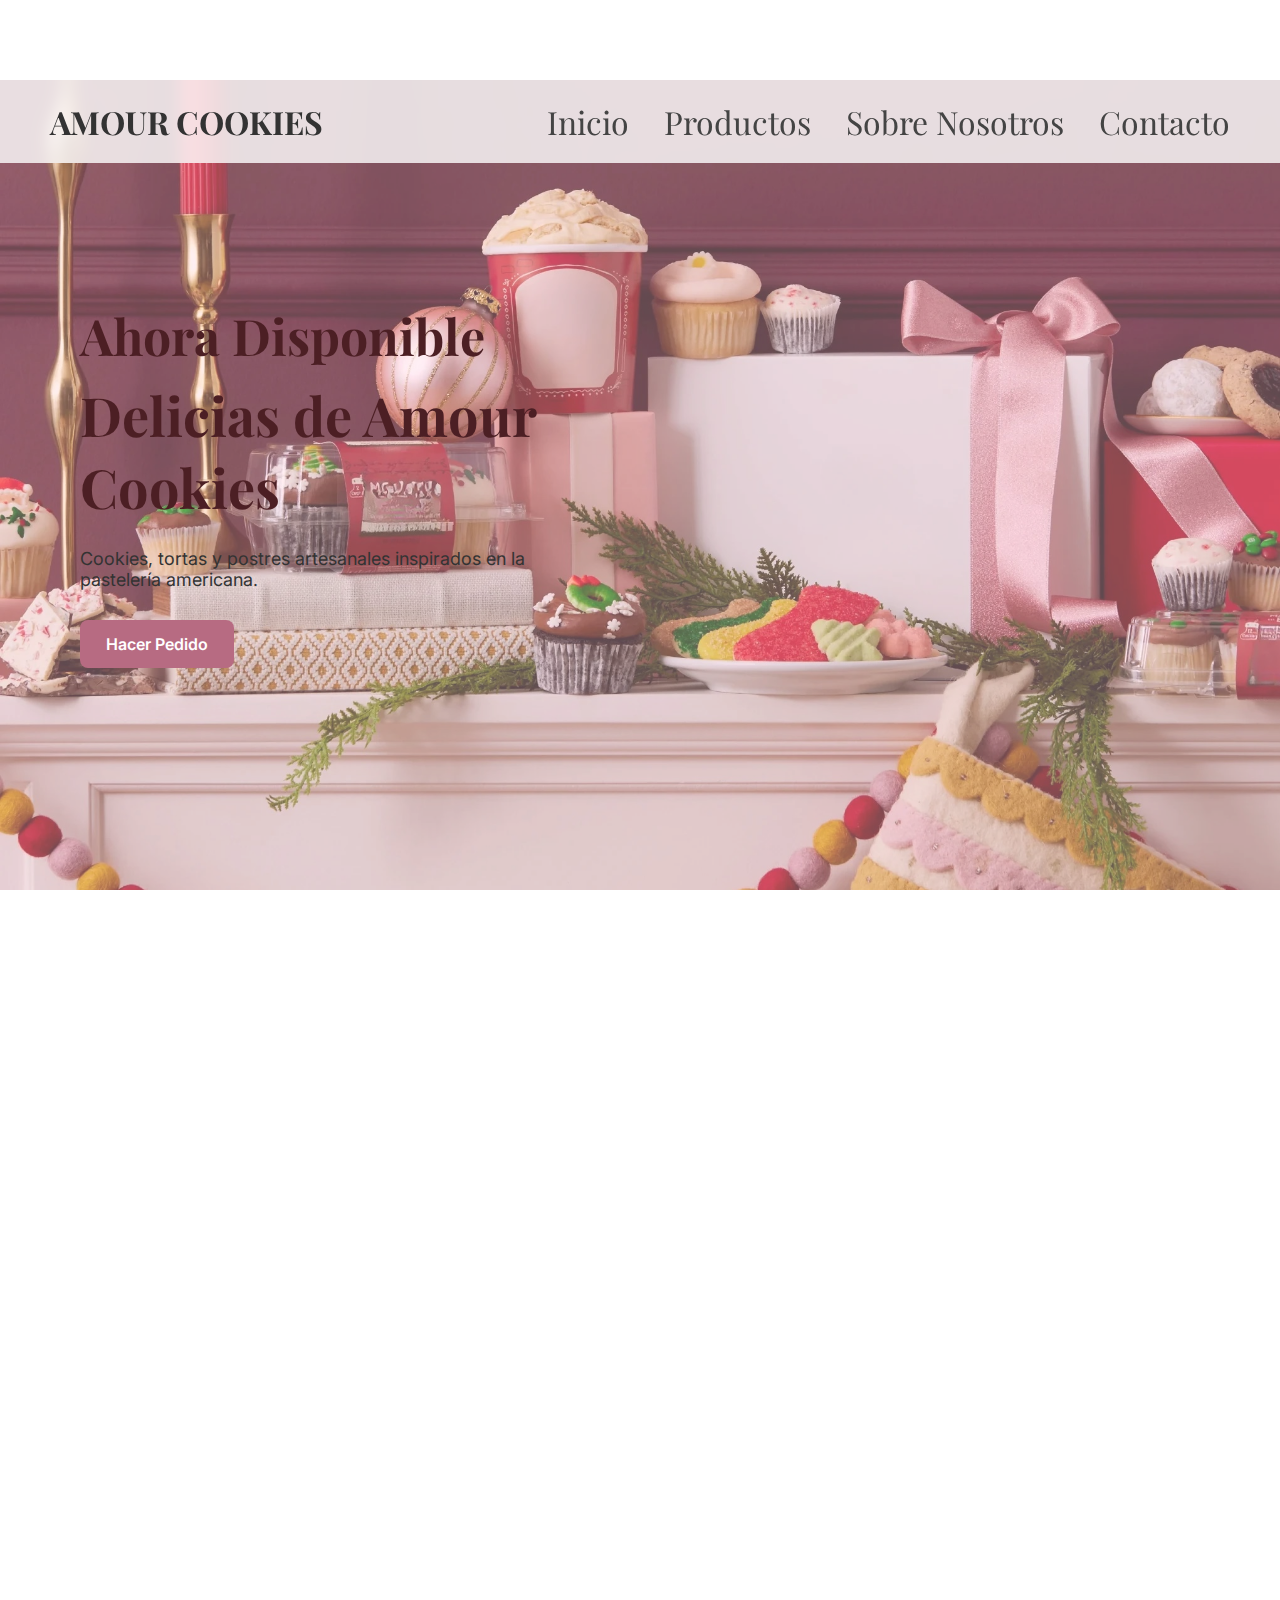
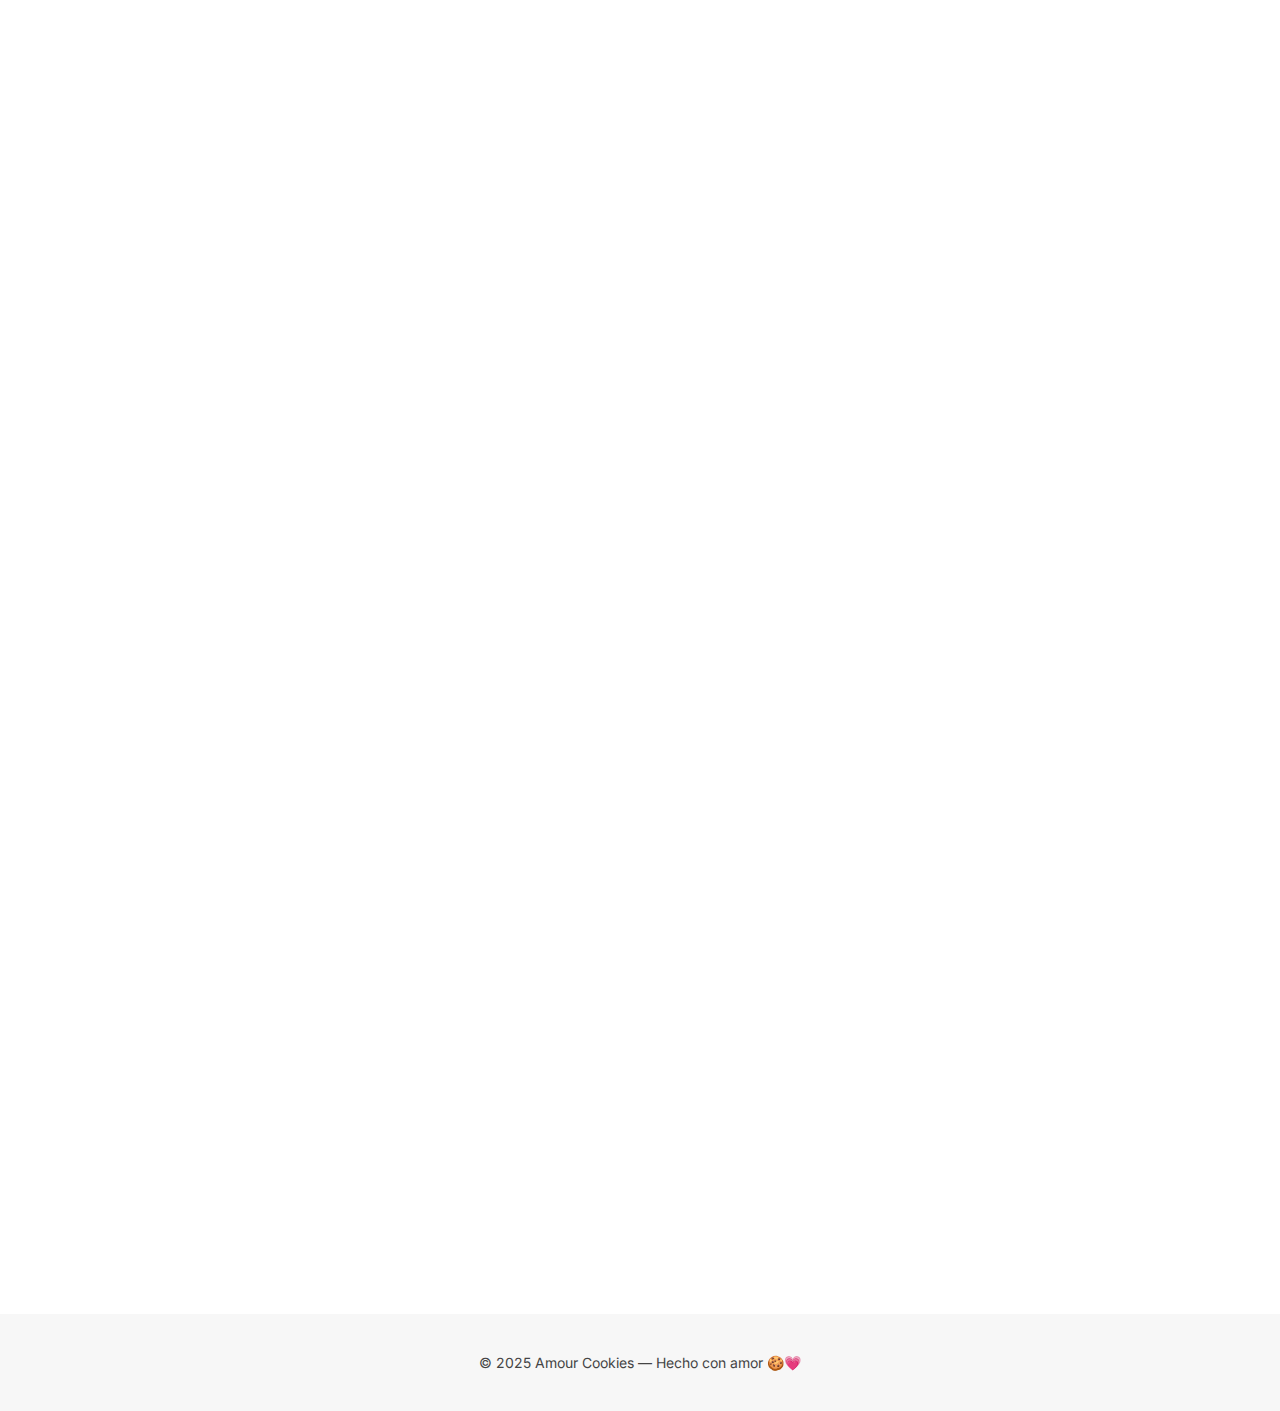
<file: index.html>
<!DOCTYPE html>
<html lang="es">
<head>
    <meta charset="UTF-8">
    <meta name="viewport" content="width=device-width, initial-scale=1.0">
    <title>Amour Cookies - Delicias Artesanales</title>
    <link rel="stylesheet" href="styles.css">
</head>
<body>
    <!-- Navbar -->
    <nav class="navbar">
        <div class="navbar-container">
            <div class="logo">AMOUR COOKIES</div>
            <ul class="nav-links">
                <li><a href="#hero" class="nav-link">Inicio</a></li>
                <li><a href="#productos" class="nav-link">Productos</a></li>
                <li><a href="#nosotros" class="nav-link">Sobre Nosotros</a></li>
                <li><a href="#contacto" class="nav-link">Contacto</a></li>
            </ul>
        </div>
    </nav>

    <!-- Hero Section -->
    <section id="hero" class="hero">
        <div class="hero-background" style="background-image: url('imgmagnolia.jpg'); background-color: #ffe8f1;"></div>
        <div class="hero-overlay"></div>
        <div class="hero-content">
            <h1>Ahora Disponible</h1>
            <h2>Delicias de Amour Cookies</h2>
            <p>Cookies, tortas y postres artesanales inspirados en la pastelería americana.</p>
            <a href="#productos" class="hero-button">Hacer Pedido</a>
        </div>
    </section>

    <!-- Products Section -->
<section id="productos" class="productos">
    <h2>Nuestros Productos</h2>
    <div class="productos-grid">

        <a href="producto-cookie-especial.html" class="product-card">
            <img src="public/images/galletita1.jpg" alt="Cookie Especial">
            <h3>Cookie Especial</h3>
        </a>

        <a href="producto-cookies-decoradas.html" class="product-card">
            <img src="public/images/galletita roja.jpg" alt="Cookies Decoradas">
            <h3>Cookies Decoradas</h3>
        </a>

        <a href="producto-torta-vintage.html" class="product-card">
            <img src="public/images/corazon.jpg" alt="Torta Vintage">
            <h3>Torta Vintage</h3>
        </a>

        <a href="producto-box-amour.html" class="product-card">
            <img src="public/images/boxes.webp" alt="Box Amour Cookies">
            <h3>Box Amour Cookies</h3>
        </a>

        <a href="producto-edicion-especial.html" class="product-card">
            <img src="public/images/azul.jpg" alt="Edición Especial">
            <h3>Edición Especial</h3>
        </a>

    </div>
</section>


    <!-- About Section -->
    <section id="nosotros" class="about">
    <div class="about-image">
        <img src="public/images/mariana.webp" alt="Mariana">
    </div>

        <div class="about-content">
            <h2>Sobre Nosotros</h2>
            <p>Hola, me llamo Mariana. Este es mi mini emprendimiento porque estoy re loca de las cookies. Me encanta crear sabores, decorar y compartir algo dulce con las personas que quiero.</p>
            <p>Gracias por apoyar Amour Cookies 🩷🍪</p>
        </div>
    </section>

    <!-- Contact Section -->
    <section id="contacto" class="contacto">
        <h2>Contacto</h2>
        <p>Haceme tu pedido por Instagram o WhatsApp:</p>
        <div class="contact-buttons">
            <a href="https://www.instagram.com/amourcookies____/" target="_blank" class="contact-btn">Instagram</a>
            <a href="https://wa.me/5493513741981" target="_blank" class="contact-btn">WhatsApp</a>
        </div>
    </section>

    <!-- Footer -->
    <footer class="footer">
        <p>© 2025 Amour Cookies — Hecho con amor 🍪💗</p>
    </footer>

    <script src="script.js"></script>
</body>
</html>
</file>
<file: styles.css>
/* Import fonts */
@import url("https://fonts.googleapis.com/css2?family=Playfair+Display:wght@400;600;700&family=Inter:wght@300;400;500;600&display=swap");

/* Root styles */
* {
  margin: 0;
  padding: 0;
  box-sizing: border-box;
}

html {
  scroll-behavior: smooth;
}

body {
  font-family: "Inter", sans-serif;
  background: #ffffff;
  overflow-x: hidden;
  color: #333;
}

/* Navbar */
.navbar {
  position: fixed;
  width: 100%;
  z-index: 50;
  transition: all 0.3s ease;
  background: rgba(255, 255, 255, 0.8);
  backdrop-filter: blur(8px);
  box-shadow: none;
}

.navbar.scrolled {
  box-shadow: 0 3px 10px rgba(0, 0, 0, 0.05);
}

.navbar-container {
  padding: 20px 50px;
  display: flex;
  justify-content: space-between;
  align-items: center;
  max-width: 1400px;
  margin: 0 auto;
}

.logo {
  font-family: "Playfair Display", serif;
  font-size: 32px;
  /* increased from 26px to 32px */
  font-weight: 700;
  color: #333;
}

.nav-links {
  list-style: none;
  display: flex;
  gap: 35px;
}

.nav-link {
  text-decoration: none;
  color: #444;
  font-family: "Playfair Display", serif;
  /* changed font to Playfair Display to match logo */
  font-size: 32px;
  /* increased size to match AMOUR COOKIES logo */
  font-weight: 400;
  transition: color 0.2s ease;
}

.nav-link:hover {
  color: #c76b82;
}

/* Hero Section */
.hero {
  width: 100%;
  height: 90vh;
  margin-top: 80px;
  position: relative;
  overflow: hidden;
  background-color: #ffe8f1;
}

.hero-background {
  position: absolute;
  width: 100%;
  height: 100%;
  background-position: center;
  background-size: cover;
  background-repeat: no-repeat;
}

/* Re-added hero overlay for text readability */
.hero-overlay {
  position: absolute;
  width: 100%;
  height: 100%;
  background: rgba(255, 210, 225, 0.35);
  z-index: 1;
}

.hero-content {
  position: absolute;
  width: 55%;
  height: 100%;
  padding: 120px 80px;
  display: flex;
  flex-direction: column;
  justify-content: center;
  z-index: 2;
}

.hero-content h1 {
  font-size: 50px;
  font-family: "Playfair Display", serif;
  color: #4c1f24;
  margin: 0;
  animation: fadeInUp 0.8s ease;
}

.hero-content h2 {
  font-size: 54px;
  /* increased from 44px to 54px for more prominence */
  font-family: "Playfair Display", serif;
  color: #4c1f24;
  margin-top: 10px;
  margin-bottom: 0;
  animation: fadeInUp 0.8s ease 0.2s backwards;
}

.hero-content p {
  font-size: 18px;
  margin-top: 25px;
  max-width: 450px;
  color: #333;
  animation: fadeInUp 0.8s ease 0.4s backwards;
}

.hero-button {
  background: #b76b82;
  color: white;
  padding: 14px 26px;
  border-radius: 8px;
  margin-top: 30px;
  text-decoration: none;
  font-weight: 600;
  transition: background 0.2s ease;
  display: inline-block;
  width: fit-content;
  cursor: pointer;
  animation: fadeInUp 0.8s ease 0.6s backwards;
}

.hero-button:hover {
  background: #a0576a;
}

/* Products Section */
.productos {
  padding: 120px 10%;
  text-align: center;
}

.productos h2 {
  font-size: 40px;
  font-family: "Playfair Display", serif;
  color: #333;
  margin-bottom: 40px;
  animation: fadeInUp 0.8s ease;
}

.productos-grid {
  display: flex;
  flex-wrap: wrap;
  justify-content: center;
  gap: 30px;
}

.product-card {
  width: 230px;
  background-color: #ffe6ee;
  border-radius: 20px;
  padding: 20px;
  text-decoration: none;
  color: #000;
  box-shadow: 0 10px 20px rgba(0, 0, 0, 0.08);
  transition: transform 0.25s ease, box-shadow 0.25s ease;
  animation: fadeInUp 0.8s ease;
}

.product-card:hover {
  transform: translateY(-8px);
  box-shadow: 0 15px 25px rgba(0, 0, 0, 0.12);
}

.product-card img {
  width: 100%;
  height: 140px;
  object-fit: cover;
  border-radius: 15px;
  margin-bottom: 10px;
}

.product-card h3 {
  font-family: "Playfair Display", serif;
  font-weight: bold;
  color: #333;
  margin: 0;
}

/* About Section */
.about {
  display: flex;
  padding: 120px 10%;
  gap: 40px;
  background-color: #ffe8f1;
  align-items: center;
}

.about-image img {
  width: 380px;
  border-radius: 18px;
  box-shadow: 0 8px 20px rgba(0, 0, 0, 0.15);
  animation: fadeInLeft 0.8s ease;
}

.about-content {
  animation: fadeInRight 0.8s ease;
}

.about-content h2 {
  font-size: 40px;
  font-family: "Playfair Display", serif;
  color: #333;
  margin-bottom: 15px;
}

.about-content p {
  margin-top: 15px;
  font-size: 18px;
  color: #333;
  line-height: 1.6;
}

/* Contact Section */
.contacto {
  padding: 120px 10%;
  background-color: #ffe8f1;
  text-align: center;
}

.contacto h2 {
  font-size: 40px;
  font-family: "Playfair Display", serif;
  color: #333;
  margin-bottom: 15px;
  animation: fadeInUp 0.8s ease;
}

.contacto p {
  font-size: 18px;
  margin-bottom: 30px;
  color: #333;
  animation: fadeInUp 0.8s ease 0.2s backwards;
}

.contact-buttons {
  display: flex;
  gap: 10px;
  justify-content: center;
  animation: fadeInUp 0.8s ease 0.4s backwards;
}

.contact-btn {
  display: inline-block;
  margin: 10px;
  padding: 12px 25px;
  color: white;
  background-color: #c76b82;
  border-radius: 8px;
  text-decoration: none;
  transition: background-color 0.2s ease;
  cursor: pointer;
}

.contact-btn:hover {
  background-color: #a64b62;
}

/* Footer */
.footer {
  padding: 40px;
  text-align: center;
  background-color: #f7f7f7;
  color: #444;
  font-size: 14px;
  margin-top: 60px;
}

/* Adding styles for product detail pages */
.top-header {
  background-color: #ffe8f1;
  padding: 20px;
  text-align: center;
  border-bottom: 1px solid #f0d4e6;
}

.top-header a {
  color: #c76b82;
  text-decoration: none;
  font-weight: 600;
  display: inline-block;
  margin-bottom: 10px;
  transition: color 0.2s ease;
}

.top-header a:hover {
  color: #a0576a;
}

.top-header h1 {
  font-family: "Playfair Display", serif;
  font-size: 42px;
  color: #4c1f24;
  margin: 0;
}

.producto-detalle {
  background-color: #ffe8f1;
  min-height: 100vh;
  padding: 60px 40px;
  max-width: 1200px;
  margin: 0 auto;
}

.descripcion {
  font-size: 18px;
  color: #333;
  max-width: 600px;
  margin: 0 auto 30px;
  line-height: 1.6;
}

/* Adding product-info styling */
.product-info {
  font-size: 16px;
  color: #333;
  max-width: 600px;
  margin: 20px auto;
  text-align: center;
}

.product-info p {
  margin: 8px 0;
  line-height: 1.5;
}

.producto-detalle h2 {
  font-family: "Playfair Display", serif;
  font-size: 32px;
  color: #4c1f24;
  text-align: center;
  margin: 20px 0 50px;
}

.producto-detalle h3 {
  font-family: "Playfair Display", serif;
  font-size: 24px;
  color: #333;
  text-align: center;
  margin-bottom: 30px;
}

.galeria {
  display: grid;
  grid-template-columns: repeat(auto-fit, minmax(200px, 1fr));
  gap: 20px;
  margin-bottom: 50px;
  max-width: 1000px;
  margin-left: auto;
  margin-right: auto;
}

.flip-card {
  background-color: transparent;
  width: 100%;
  height: 200px;
  perspective: 1000px;
}

.flip-inner {
  position: relative;
  width: 100%;
  height: 100%;
  text-align: center;
  transition: transform 0.6s;
  transform-style: preserve-3d;
}

.flip-card:hover .flip-inner {
  transform: rotateY(180deg);
}

.flip-front,
.flip-back {
  position: absolute;
  width: 100%;
  height: 100%;
  backface-visibility: hidden;
  border-radius: 12px;
  display: flex;
  align-items: center;
  justify-content: center;
}

.flip-front {
  background-color: white;
  color: black;
}

.flip-front img {
  width: 100%;
  height: 100%;
  object-fit: cover;
  border-radius: 12px;
}

.flip-back {
  background-color: #c76b82;
  color: white;
  transform: rotateY(180deg);
  font-size: 18px;
  font-weight: 600;
}

.precio-random {
  display: block;
}

.btn-whatsapp {
  display: inline-block;
  background-color: #c76b82;
  color: white;
  padding: 16px 40px;
  border-radius: 8px;
  text-decoration: none;
  font-weight: 600;
  text-align: center;
  transition: background-color 0.2s ease;
  margin-top: 20px;
}

.btn-whatsapp:hover {
  background-color: #a0576a;
}

.volver {
  font-family: "Playfair Display", serif;
  font-size: 16px;
}

@media (max-width: 768px) {
  .top-header h1 {
    font-size: 28px;
  }

  .producto-detalle {
    padding: 40px 20px;
  }

  .galeria {
    grid-template-columns: repeat(auto-fit, minmax(150px, 1fr));
    gap: 15px;
  }

  .flip-card {
    height: 150px;
  }
}

/* Animations */
@keyframes fadeInUp {
  from {
    opacity: 0;
    transform: translateY(30px);
  }
  to {
    opacity: 1;
    transform: translateY(0);
  }
}

@keyframes fadeInLeft {
  from {
    opacity: 0;
    transform: translateX(-30px);
  }
  to {
    opacity: 1;
    transform: translateX(0);
  }
}

@keyframes fadeInRight {
  from {
    opacity: 0;
    transform: translateX(30px);
  }
  to {
    opacity: 1;
    transform: translateX(0);
  }
}

/* Responsive */
@media (max-width: 768px) {
  .navbar-container {
    padding: 15px 20px;
  }

  .logo {
    font-size: 20px;
  }

  .nav-links {
    gap: 15px;
    font-size: 14px;
  }

  .hero-content {
    width: 100%;
    padding: 80px 30px;
  }

  .hero-content h1 {
    font-size: 36px;
  }

  .hero-content h2 {
    font-size: 30px;
  }

  .about {
    flex-direction: column;
    padding: 80px 20px;
  }

  .about-image img {
    width: 100%;
    max-width: 380px;
  }

  .productos {
    padding: 80px 20px;
  }

  .product-card {
    width: 200px;
  }

  .contacto {
    padding: 80px 20px;
  }

  .contact-buttons {
    flex-direction: column;
    align-items: center;
  }

  .contact-btn {
    width: 200px;
  }
}
</file>
